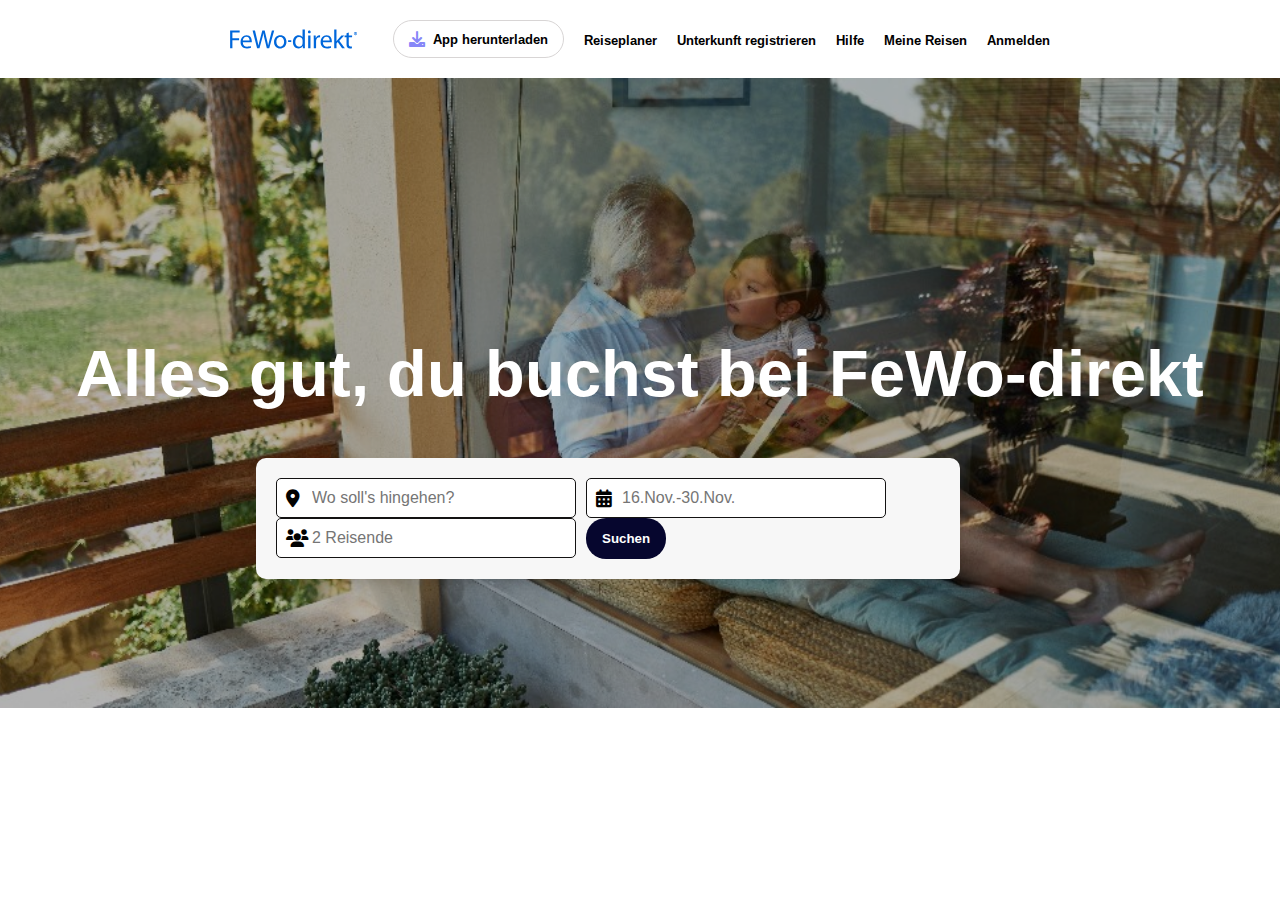
<file: thgymwebsite/Index.html>
<!DOCTYPE html>
<html lang="en">
<head>
    <meta charset="UTF-8">
    <meta name="viewport" content="width=device-width, initial-scale=1.0">
    <title>Fewwo-direkt</title>
    <link rel="preconnect" href="https://fonts.googleapis.com">
<link rel="preconnect" href="https://fonts.gstatic.com" crossorigin>
<link href="https://fonts.googleapis.com/css2?family=Arimo:ital,wght@0,400..700;1,400..700&display=swap" rel="stylesheet">
<link rel="stylesheet" href="https://cdnjs.cloudflare.com/ajax/libs/font-awesome/6.0.0-beta3/css/all.min.css">

    <link rel="stylesheet" href="index.css">
</head>
<body>
    <nav class="navbar-top">
        <img src="./images/logo (1).svg" alt="Logo" class="navbar-logo">
        <ul class="navbar-list">
            <div class="navbar-button">
                <i class="fas fa-download"></i> <span>App herunterladen</span> 
            </div>
            <li><a href="https://www.fewwodirekt.com/about-us">Reiseplaner</a></li>
            <li><a href="https://www.fewwodirekt.com/contact-us">Unterkunft registrieren</a></li>
            <li><a href="https://www.fewwodirekt.com/contact-us">Hilfe</a></li>
            <li><a href="https://www.fewwodirekt.com/contact-us">Meine Reisen</a></li>
            <li><a href="https://www.fewwodirekt.com/contact-us">Anmelden</a></li>
        </ul>
    </nav>
    <div class="bg-image">
        <h1 class="header-1">Alles gut, du buchst bei FeWo-direkt</h1>
    </div>
    <div class="big-image">
        <div class="maincontent-div">
            <form>
                <div class="input-container">
                    <i class="fas fa-map-marker-alt"></i>
                    <input type="text" placeholder="Wo soll's hingehen?">
                   
                </div>
                <div class="input-container">
                    <i class="fas fa-calendar-alt"></i>
                    <input type="text" placeholder="16.Nov.-30.Nov.">
                    
                </div>
                <div class="input-container">
                    <i class="fas fa-users"></i>
                    <input type="text" placeholder="2 Reisende">
                  
                </div>
                
                <button type="submit" class="input-btn">Suchen</button>
            </form>
        </div>
    </div>
    
</body>
</html>
</file>
<file: thgymwebsite/index.css>
* {
    margin: 0;
    padding: 0;
    box-sizing: border-box;
}

body {
    font-family: 'Arimo', sans-serif;
}

.navbar-logo {
    font-weight: bolder;
    color: rgb(5, 5, 207);
    font-size: 40px;
}

.navbar-top {
    display: flex;
    justify-content: space-between;
    padding: 20px 230px;
    background-color: white;
}

.navbar-list {
    display: flex;
    list-style-type: none;
    gap: 20px;
    align-items: center;
 
 
}

.navbar-list li a {
    text-decoration: none;
    color: black;
    font-weight: bolder;
    font-size: 13px
   
}

.navbar-button {
    display: flex;
    align-items: center;
    padding: 10px 15px;
    border-radius: 30px;
    border: 1px solid rgb(216, 213, 213);
    background-color: rgb(255, 255, 255);
    font-weight: bold;
    color: black;
    cursor: pointer;
}

.navbar-button i {
    margin-right: 8px;
    color: rgb(135, 135, 248);
}
.navbar-button span{
 
    font-size: 13px;
}

.bg-image {
    position: relative;
    background-image: url("./images/man.jpeg"); 
    width: 100%;
    height: 70vh;
    background-size: cover;
    background-position: center;
    display: flex;
    flex-direction: column;
    justify-content: center;
    align-items: center;
    padding-bottom: 20px;
}

.bg-image::before {
    content: "";
    position: absolute;
    top: 0;
    left: 0;
    width: 100%;
    height: 100%;
    background-color: rgba(0, 0, 0, 0.3);
    z-index: 1;
}

.header-1 {
    position: relative;
    color: white;
    font-size: 65px;
    font-weight: bolder;
    z-index: 2;
    text-align: center;
    margin-bottom: 20px;
}

.maincontent-div {
    position: relative;
    z-index: 2;
    width: 55%;
    max-width: 1200px;
    background-color: rgb(247, 247, 247);
    padding: 20px 20px;
    border-radius: 10px;
    box-shadow: 0 4px 8px rgba(0, 0, 0, 0.1);
    margin-top: -250px; 
    left: 20%;
}

.input-btn
{
    padding: 8px 20px;
    border-radius: 20px;
    background-color: rgb(6, 6, 46);
    color: white;
    font-weight: bolder;
    border: none;
    padding: 13px 16px;
    
   
}
.input-container {
    position: relative;
    display: inline-block;
    margin: 10px;
}

.input-container {
    position: relative;
    display: inline-flex;
    align-items: center;
    margin: 0px;
}

.input-container i {
    position: absolute;
    left: 10px;
    color: #020202;
    font-size: 18px;
    pointer-events: none;
}

.input-container input {
    width: 300px; 
    padding: 10px 10px 10px 35px;
    border: 1px solid #131212;
    border-radius: 5px;
    font-size: 16px;
    margin-right: 6px;
}

@media (max-width: 768px) {
    .header-1 {
        font-size: 50px;
    }
    
    .navbar-logo {
        font-size: 30px;
    }

    .navbar-top {
        padding: 20px;
    }
    
    .maincontent-div {
        width: 95%;
        padding: 15px;
    }
}
</file>
